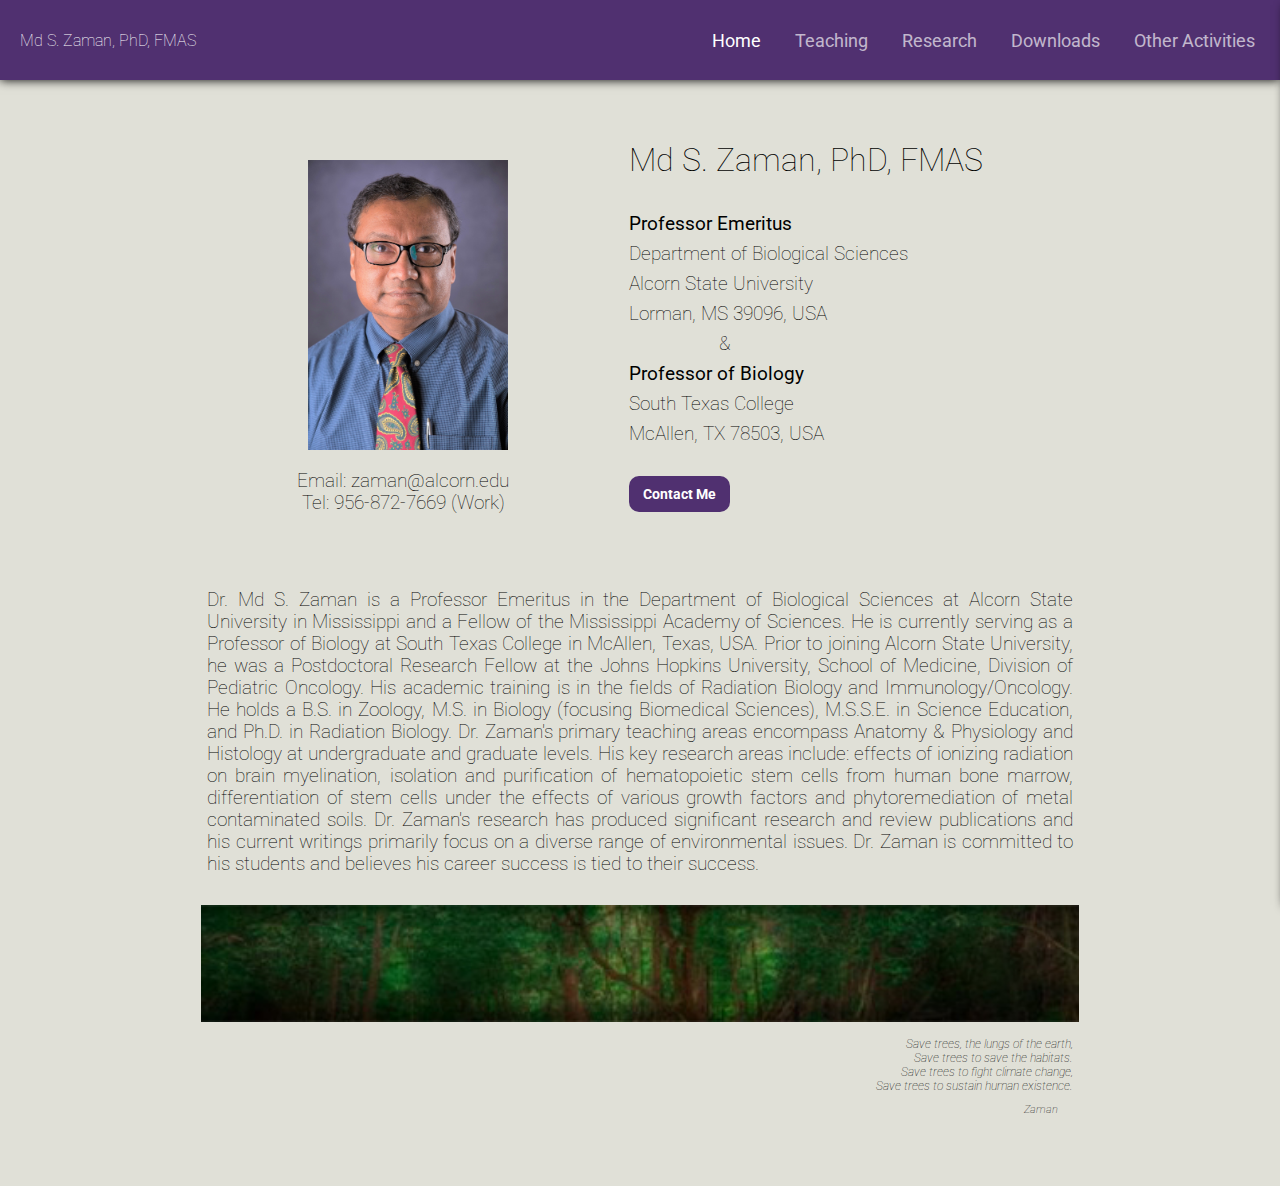
<file: index.html>
<html>

<head>
  <title>Md S. Zaman, PhD - Home</title>
  <link rel="stylesheet" href="style.css">
  <link rel="stylesheet" href="https://cdnjs.cloudflare.com/ajax/libs/font-awesome/5.15.3/css/all.min.css" integrity="sha512-iBBXm8fW90+nuLcSKlbmrPcLa0OT92xO1BIsZ+ywDWZCvqsWgccV3gFoRBv0z+8dLJgyAHIhR35VZc2oM/gI1w==" crossorigin="anonymous" referrerpolicy="no-referrer" />
</head>

<body>

<div class="navbar">
  
    
    <div class="logoandtitle"><h1>Md S. Zaman, PhD, FMAS</h1></div>
 
  
  <div class="navlinks">
    <a href="index.html" id="pointer">Home</a>
    <a href="teaching.html" >Teaching</a>
    <a href="publications.html">Research</a>
    <a href="links.html">Downloads</a> 
    <a href="other.html" >Other Activities</a> 

  </div>
  <div class="sidebarbutton" id="sidebarbutton">
    <i class="fas fa-bars" onclick="openside()"></i>
  </div>

</div>



<div class="sidebar" id="sidebar">
  <br />
  <div class="xbutton"><i class="fas fa-times" onclick="closeside()"></i></div>
  <a href="index.html" >Home</a> <br /><br />
  <a href="teaching.html" >Teaching</a> <br /><br />
  <a href="publications.html" >Research</a> <br /><br />
  <a href="links.html" >Downloads</a> <br /><br />
  <a href="other.html" >Other Activities</a> <br /><br />

</div>


<div class="body">

<div class="bio">
  
  <div class='profilepic'>
    <img src="images/profile.jpg" alt="profilepicture" style="margin-left: 10px;margin-bottom: 20px;">
    <h3>Email: zaman@alcorn.edu <br /></h3>
      <h3>Tel: 956-872-7669 (Work) <br /></h3>
      
  </div>
  
      
      
  

  
  <div class="biotext">
    <h1 style="margin-top: -25px;">Md S. Zaman, PhD, FMAS</h1>
    <h3 >
      
      <br />
        <b>Professor Emeritus</b><br />
        Department of Biological Sciences<br />
        Alcorn State University<br /> 
        Lorman, MS 39096, USA<br />
        &nbsp;&nbsp;&nbsp;&nbsp;&nbsp;&nbsp;&nbsp;&nbsp;&nbsp;&nbsp;&nbsp;&nbsp;&nbsp;&nbsp;&nbsp;&nbsp;&nbsp;&nbsp;&<br />
       
        <b>Professor of Biology</b><br />
        South Texas College<br /> 
        McAllen, TX 78503, USA<br /><br />

        <div class="button"><a href="mailto:zaman@alcorn.edu">Contact Me</a></div>
    
    
    </h3>
    
  </div>
</div>



<div class="list" style="margin-bottom: 40px;">


    
   
    
    <h3 style="text-align: justify;margin-bottom: 20px;">Dr. Md S. Zaman is a Professor Emeritus in the Department of Biological Sciences at Alcorn State University in Mississippi and a Fellow of the Mississippi Academy of Sciences. He is currently serving as a Professor of Biology at South Texas College in McAllen, Texas, USA. Prior to joining Alcorn State University, he was a Postdoctoral Research Fellow at the Johns Hopkins University, School of Medicine, Division of Pediatric Oncology. His academic training is in the fields of Radiation Biology and Immunology/Oncology. He holds a B.S. in Zoology, M.S. in Biology (focusing Biomedical Sciences), M.S.S.E. in Science Education, and Ph.D. in Radiation Biology. Dr. Zaman's primary teaching areas encompass Anatomy & Physiology and Histology at undergraduate and graduate levels. His key research areas include: effects of ionizing radiation on brain myelination, isolation and purification of hematopoietic stem cells from human bone marrow, differentiation of stem cells under the effects of various growth factors and phytoremediation of metal contaminated soils. Dr. Zaman's research has produced significant research and review publications and his current writings primarily focus on a diverse range of environmental issues. Dr. Zaman is committed to his students and believes his career success is tied to their success. </h3>
    
    <img src="images/trees2.jpg" alt="trees" style="display:flex;width: 98%;margin:auto;margin-top: -5px;">
    <h3 style="text-align: right;font-size: 12;">
      <i>
      Save trees, the lungs of the earth, </br>

      Save trees to save the habitats.</br>

      Save trees to fight climate change,</br>

      Save trees to sustain human existence.</br>

      <h3 style="font-size: 11;margin-top: -5px;">Zaman</h3>
      </i>
    </h4>


</div>




</div>

<script>

function openside()
{
  document.getElementById("sidebar").style.right = "0px";
}
function closeside()
{
  document.getElementById("sidebar").style.right = "-150px";
}

</script>

</body>

</html>
</file>
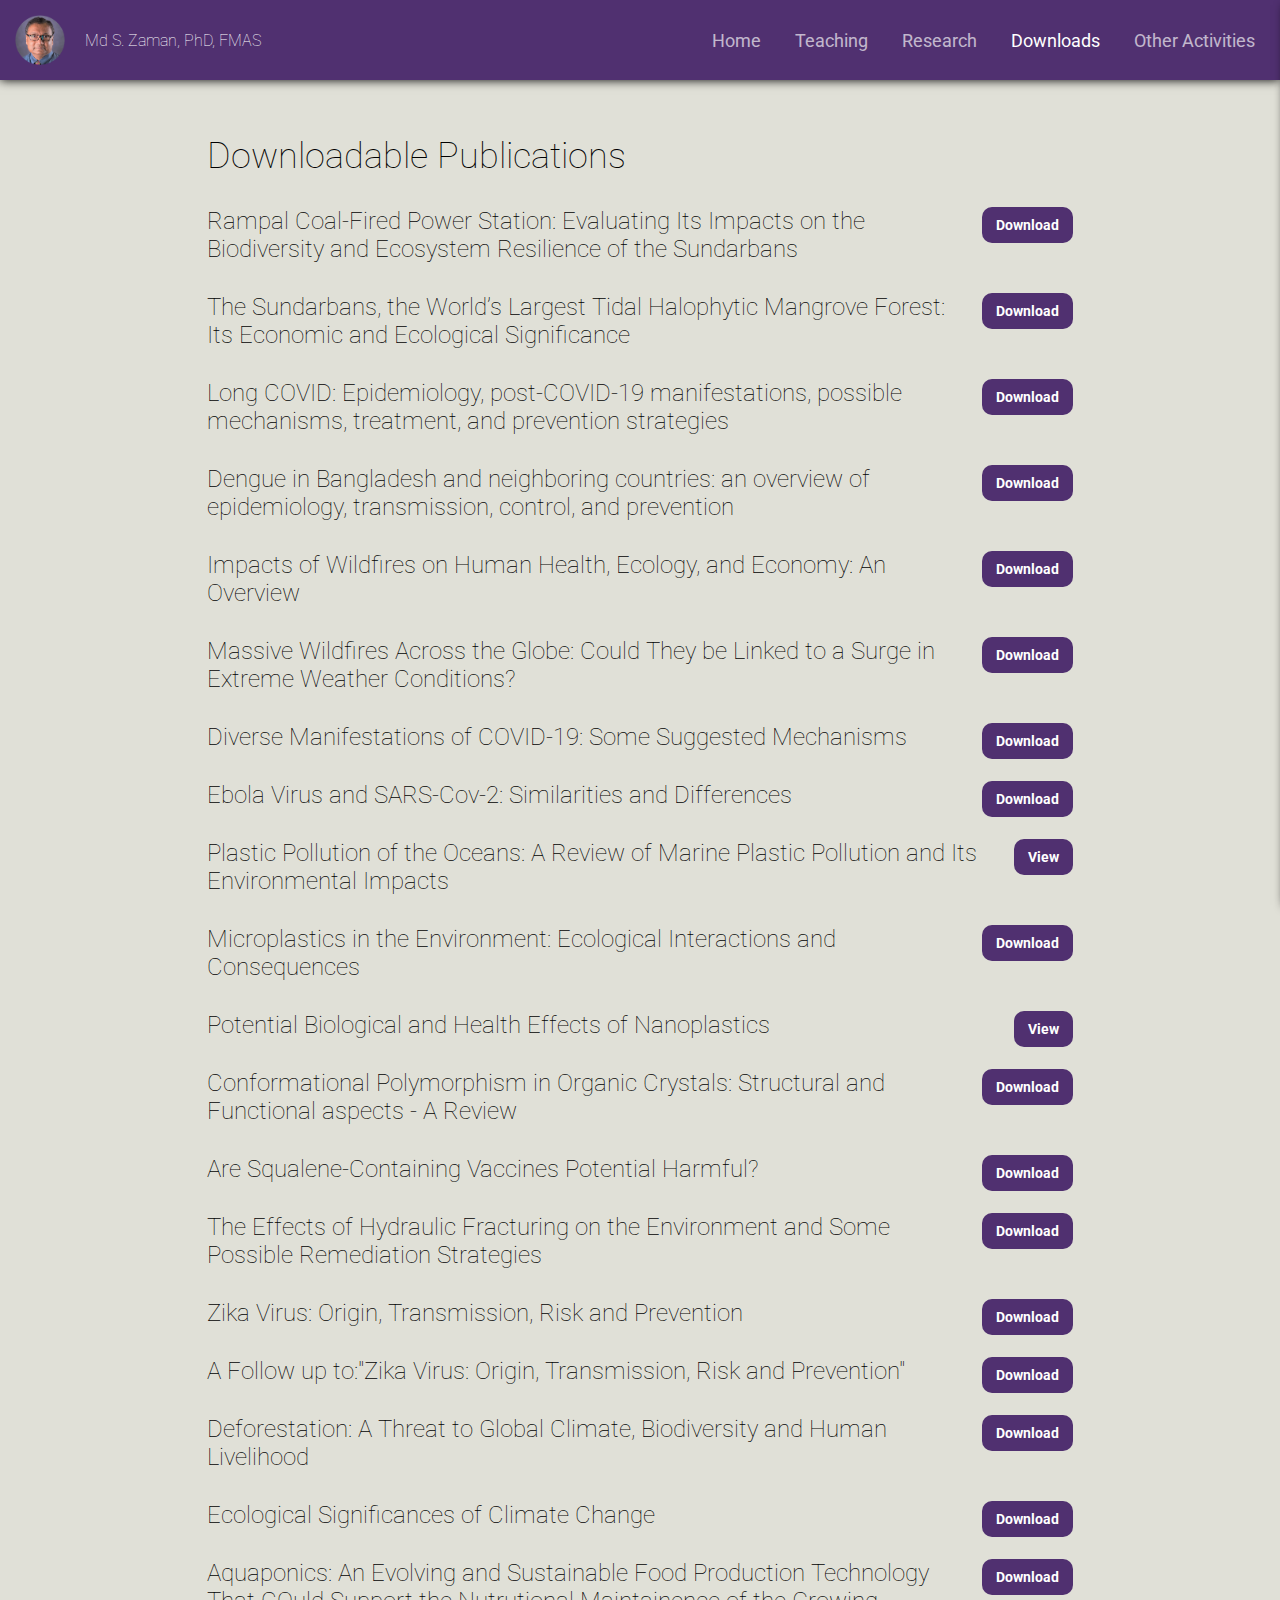
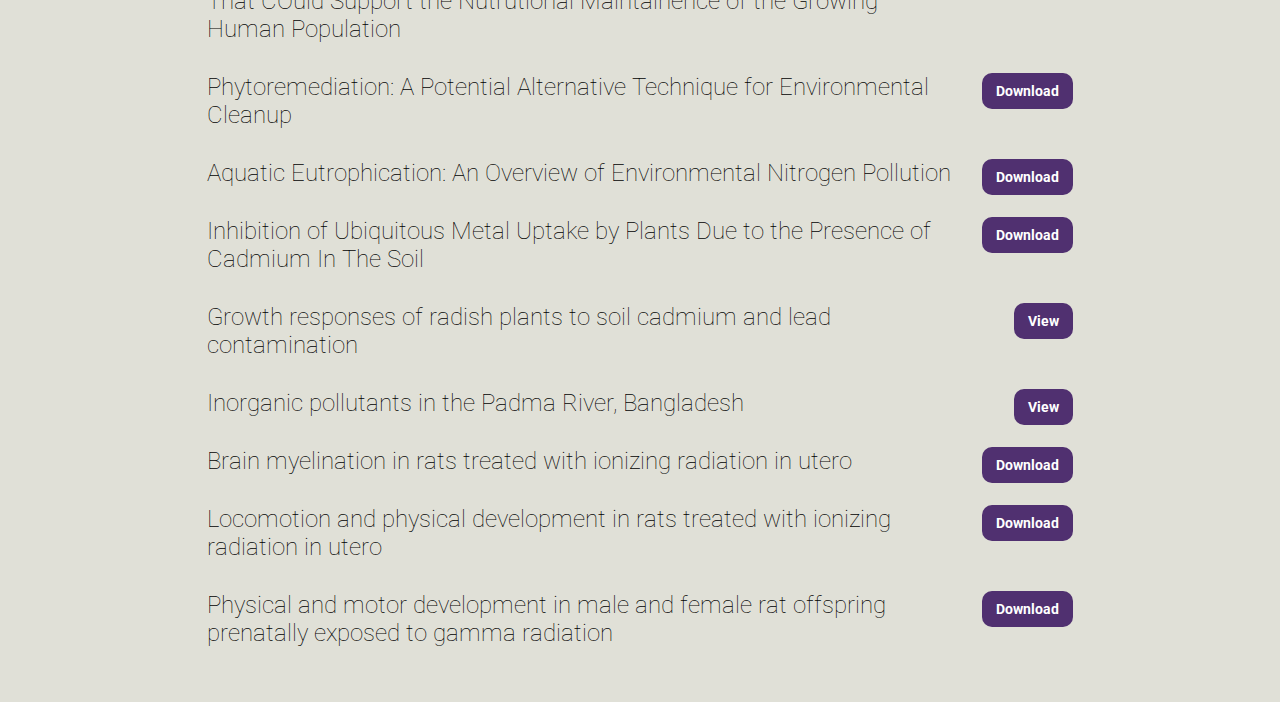
<file: links.html>
<html>

<head>
  <title>Md S. Zaman, PhD - Home</title>
  <link rel="stylesheet" href="style.css">
  <link rel="stylesheet" href="https://cdnjs.cloudflare.com/ajax/libs/font-awesome/5.15.3/css/all.min.css" integrity="sha512-iBBXm8fW90+nuLcSKlbmrPcLa0OT92xO1BIsZ+ywDWZCvqsWgccV3gFoRBv0z+8dLJgyAHIhR35VZc2oM/gI1w==" crossorigin="anonymous" referrerpolicy="no-referrer" />
</head>

<body>

<div class="navbar">

  <div style="display:flex;">
    <img src="images/circle.png" alt="profilepicture" style="width:50px;height: 50px;margin-left: 15px;">
    <div class="logoandtitle"><h1>Md S. Zaman, PhD, FMAS</h1></div>
  </div>
  <div class="navlinks">
    <a href="index.html" >Home</a>
    <a href="teaching.html" >Teaching</a>
    <a href="publications.html">Research</a>
    <a href="links.html" id="pointer">Downloads</a>
    <a href="other.html" >Other Activities</a>

  </div>
  <div class="sidebarbutton" id="sidebarbutton">
    <i class="fas fa-bars" onclick="openside()"></i>
  </div>

</div>



<div class="sidebar" id="sidebar">
  <br />
  <div class="xbutton"><i class="fas fa-times" onclick="closeside()"></i></div>
  <a href="index.html" >Home</a> <br /><br />
  <a href="teaching.html" >Teaching</a> <br /><br />
  <a href="publications.html" >Research</a> <br /><br />
  <a href="links.html" >Downloads</a> <br /><br />
  <a href="other.html" >Other Activities</a> <br /><br />

</div>

<div class="body">

<div class="list" style="margin-bottom:40px;">


  <h1 style="margin-top:40px;font-size: 36px;">Downloadable Publications</h1>

  <div style="display:flex;justify-content: space-between;">
    <h2>Rampal Coal-Fired Power Station: Evaluating Its Impacts on the Biodiversity and Ecosystem Resilience of the Sundarbans
      </h2> <div class="button" ><a href="https://drive.google.com/file/d/153vToPTxbZ1D5qZlt2AGKFJN7ADRujjY/view?usp=sharing">Download</a></div>
  </div>

  <div style="display:flex;justify-content: space-between;">
    <h2>The Sundarbans, the World’s Largest Tidal Halophytic Mangrove Forest: Its Economic and Ecological Significance
      </h2> <div class="button" ><a href="https://drive.google.com/file/d/1NaGUFZozkn_0hJ4FXOQ2gYSu4yviHwh5/view?usp=sharing">Download</a></div>
  </div>

  <div style="display:flex;justify-content: space-between;">
    <h2>Long COVID: Epidemiology, post-COVID-19 manifestations, possible mechanisms, treatment, and prevention strategies
      </h2> <div class="button" ><a href="https://drive.google.com/file/d/1Hn9TvpbeJEQUX6qyccRxdXk_l0_Ipnqq/view?usp=sharing">Download</a></div>
  </div>

  <div style="display:flex;justify-content: space-between;">
    <h2>Dengue in Bangladesh and neighboring countries: an overview of epidemiology, transmission, control, and prevention
      </h2> <div class="button" ><a href="https://drive.google.com/file/d/16KK8zYrCrk6D8oI6vGwFV3GdezhqMi5T/view?usp=sharing">Download</a></div>
  </div>

  <div style="display:flex;justify-content: space-between;">
    <h2>Impacts of Wildfires on Human Health, Ecology, and Economy: An Overview
      </h2> <div class="button" ><a href="https://drive.google.com/file/d/16bMjZvvV9OVcQSSYrYGuQ8bGuGc1gNF5/view?usp=sharing">Download</a></div>
  </div>

  <div style="display:flex;justify-content: space-between;">
    <h2>Massive Wildfires Across the Globe: Could They be Linked to a Surge in Extreme Weather Conditions?
      </h2> <div class="button" ><a href="https://drive.google.com/file/d/1l8pvALDEwLyjaVclF14i85W9H3zrro3j/view?usp=sharing">Download</a></div>
  </div>

  <div style="display:flex;justify-content: space-between;">
    <h2>Diverse Manifestations of COVID-19: Some
      Suggested Mechanisms</h2> <div class="button" ><a href="https://drive.google.com/file/d/1pEQGvIyZda1gMI1Ow6oa1VWBLBFyR32C/view?usp=sharing">Download</a></div>
  </div>

  <div style="display:flex;justify-content: space-between;">
    <h2>Ebola Virus and SARS-Cov-2: Similarities and
      Differences</h2> <div class="button" ><a href="https://drive.google.com/file/d/1LGaQSeemJTY4uCFODkxoCRo-YoiW_XH9/view?usp=sharing">Download</a></div>
  </div>

  <div style="display:flex;justify-content: space-between;">
    <h2>Plastic Pollution of the Oceans: A Review of Marine Plastic Pollution and Its Environmental Impacts</h2> <div class="button" ><a href="https://www.researchgate.net/publication/340182934_Plastic_Pollution_of_the_Oceans_A_Review_of_Marine_Plastic_Pollution_and_Its_Environmental_Impacts">View</a></div>
  </div>

  <div style="display:flex;justify-content: space-between;">
    <h2>Microplastics in the Environment: Ecological Interactions and Consequences</h2> <div class="button" ><a href="https://drive.google.com/file/d/1LLm_fmBX5-9ICks-iyvDeNwpjmzsA-lg/view?usp=sharing">Download</a></div>
  </div>

  <div style="display:flex;justify-content: space-between;">
    <h2>Potential Biological and Health Effects of Nanoplastics</h2> <div class="button" ><a href="https://www.semanticscholar.org/paper/Potential-Biological-and-Health-Effects-of-Zaman-Sizemore/8b7668ec461a26d17cd4b7fbf388b32a426f12a4">View</a></div>
  </div>

  <div style="display:flex;justify-content: space-between;">
    <h2>Conformational Polymorphism in Organic Crystals: Structural and
      Functional aspects - A Review</h2> <div class="button" ><a href="https://drive.google.com/file/d/12EkvZSsXdOniFPnyWlC-1nH26CFZ7SzG/view?usp=sharing">Download</a></div>
  </div>

  <div style="display:flex;justify-content: space-between;">
    <h2>Are Squalene-Containing Vaccines Potential Harmful?</h2> <div class="button" ><a href="https://drive.google.com/file/d/1d-wg5TSEX4Dna1cY2Et0VkQuvZG6Y4z3/view?usp=sharing">Download</a></div>
  </div>

  <div style="display:flex;justify-content: space-between;">
    <h2>The Effects of Hydraulic Fracturing on the Environment and Some Possible Remediation Strategies</h2> <div class="button" ><a href="https://drive.google.com/file/d/1cekoz9TnPgSh6V0bbeXnPGK6Ebx4hX29/view?usp=sharing">Download</a></div>
  </div>

  <div style="display:flex;justify-content: space-between;">
    <h2>Zika Virus: Origin, Transmission, Risk and Prevention</h2> <div class="button" ><a href="https://drive.google.com/file/d/1IEG8NzbZTZTLo2XJrSG1CInLfTXVbE8K/view?usp=sharing">Download</a></div>
  </div>

  <div style="display:flex;justify-content: space-between;">
    <h2>A Follow up to:"Zika Virus: Origin, Transmission, Risk and Prevention"</h2> <div class="button" ><a href="https://drive.google.com/file/d/1ya8LsUAH72FNGT2yjFLRpljH2n2apm6Y/view?usp=sharing">Download</a></div>
  </div>

  <div style="display:flex;justify-content: space-between;">
    <h2>Deforestation: A Threat to Global Climate, Biodiversity and Human Livelihood</h2> <div class="button" ><a href="https://drive.google.com/file/d/1IB0dE65nVIrHTdEPG0CHB1jGMnkGxsQp/view?usp=sharing">Download</a></div>
  </div>

  <div style="display:flex;justify-content: space-between;">
    <h2>Ecological Significances of Climate Change</h2> <div class="button" ><a href="https://drive.google.com/file/d/1Y_HGd9pptDUMKG2JdoTktwelLiXQZVzc/view?usp=sharing">Download</a></div>
  </div>

  <div style="display:flex;justify-content: space-between;">
    <h2>Aquaponics: An Evolving and Sustainable Food Production Technology That COuld Support the Nutrutional Maintainence of the Growing Human Population</h2> <div class="button" ><a href="https://drive.google.com/file/d/1BILBeFtR0keZgFQgzpDnuJvXLeD_msLM/view?usp=sharing">Download</a></div>
  </div>

  <div style="display:flex;justify-content: space-between;">
    <h2>Phytoremediation: A Potential Alternative Technique for Environmental Cleanup</h2> <div class="button" ><a href="https://drive.google.com/file/d/1a0GixMp-1HjKkduCbGeJlkcei9NSAbdI/view?usp=sharing">Download</a></div>
  </div>

  <div style="display:flex;justify-content: space-between;">
    <h2>Aquatic Eutrophication: An Overview of Environmental Nitrogen Pollution</h2> <div class="button" ><a href="https://drive.google.com/file/d/1fPeqoTAJr3_SEAy5BkzTBTzjdInBLDis/view?usp=sharing">Download</a></div>
  </div>

  <div style="display:flex;justify-content: space-between;">
    <h2>Inhibition of Ubiquitous Metal Uptake by Plants Due to the Presence of Cadmium
    In The Soil</h2> <div class="button" ><a href="https://drive.google.com/file/d/10wlFJuMANjL3qTrYnuqZnKxXqE_rMyNH/view?usp=sharing">Download</a></div>
  </div>

  <div style="display:flex;justify-content: space-between;">
    <h2>Growth responses of radish plants to soil cadmium and lead contamination</h2> <div class="button" ><a href="https://pubmed.ncbi.nlm.nih.gov/9657829/">View</a></div>
  </div>

  <div style="display:flex;justify-content: space-between;">
    <h2>Inorganic pollutants in the Padma River, Bangladesh</h2> <div class="button" ><a href="https://www.semanticscholar.org/paper/Inorganic-pollutants-in-the-Padma-River%2C-Bangladesh-Zereen-Islam/d6142c122bf1a0776e9800e03dcc6f7351126ede">View</a></div>
  </div>

  <div style="display:flex;justify-content: space-between;">
    <h2>Brain myelination in rats treated with ionizing
      radiation in utero</h2> <div class="button" ><a href="https://drive.google.com/file/d/1s1eQxbB0khzXQTVpKMHDcMMcCwNgrLzx/view?usp=sharing">Download</a></div>
  </div>

  <div style="display:flex;justify-content: space-between;">
    <h2>Locomotion and physical development in rats
      treated with ionizing radiation in utero</h2> <div class="button" ><a href="https://drive.google.com/file/d/1gSR7l2FHYxkT-XnWKFgAFhQ5sLnCEMTj/view?usp=sharing">Download</a></div>
  </div>

  <div style="display:flex;justify-content: space-between;">
    <h2>Physical and motor
      development in male
      and female rat offspring
      prenatally exposed to
      gamma radiation</h2> <div class="button" ><a href="https://drive.google.com/file/d/1CgPQe3QWQKthlsk4wZ5nsoAM7unUGxRr/view?usp=sharing">Download</a></div>
  </div>















</div>

</div>

<script>

function openside()
{
  document.getElementById("sidebar").style.right = "0px";
}
function closeside()
{
  document.getElementById("sidebar").style.right = "-150px";
}

</script>

</body>

</html>
</file>
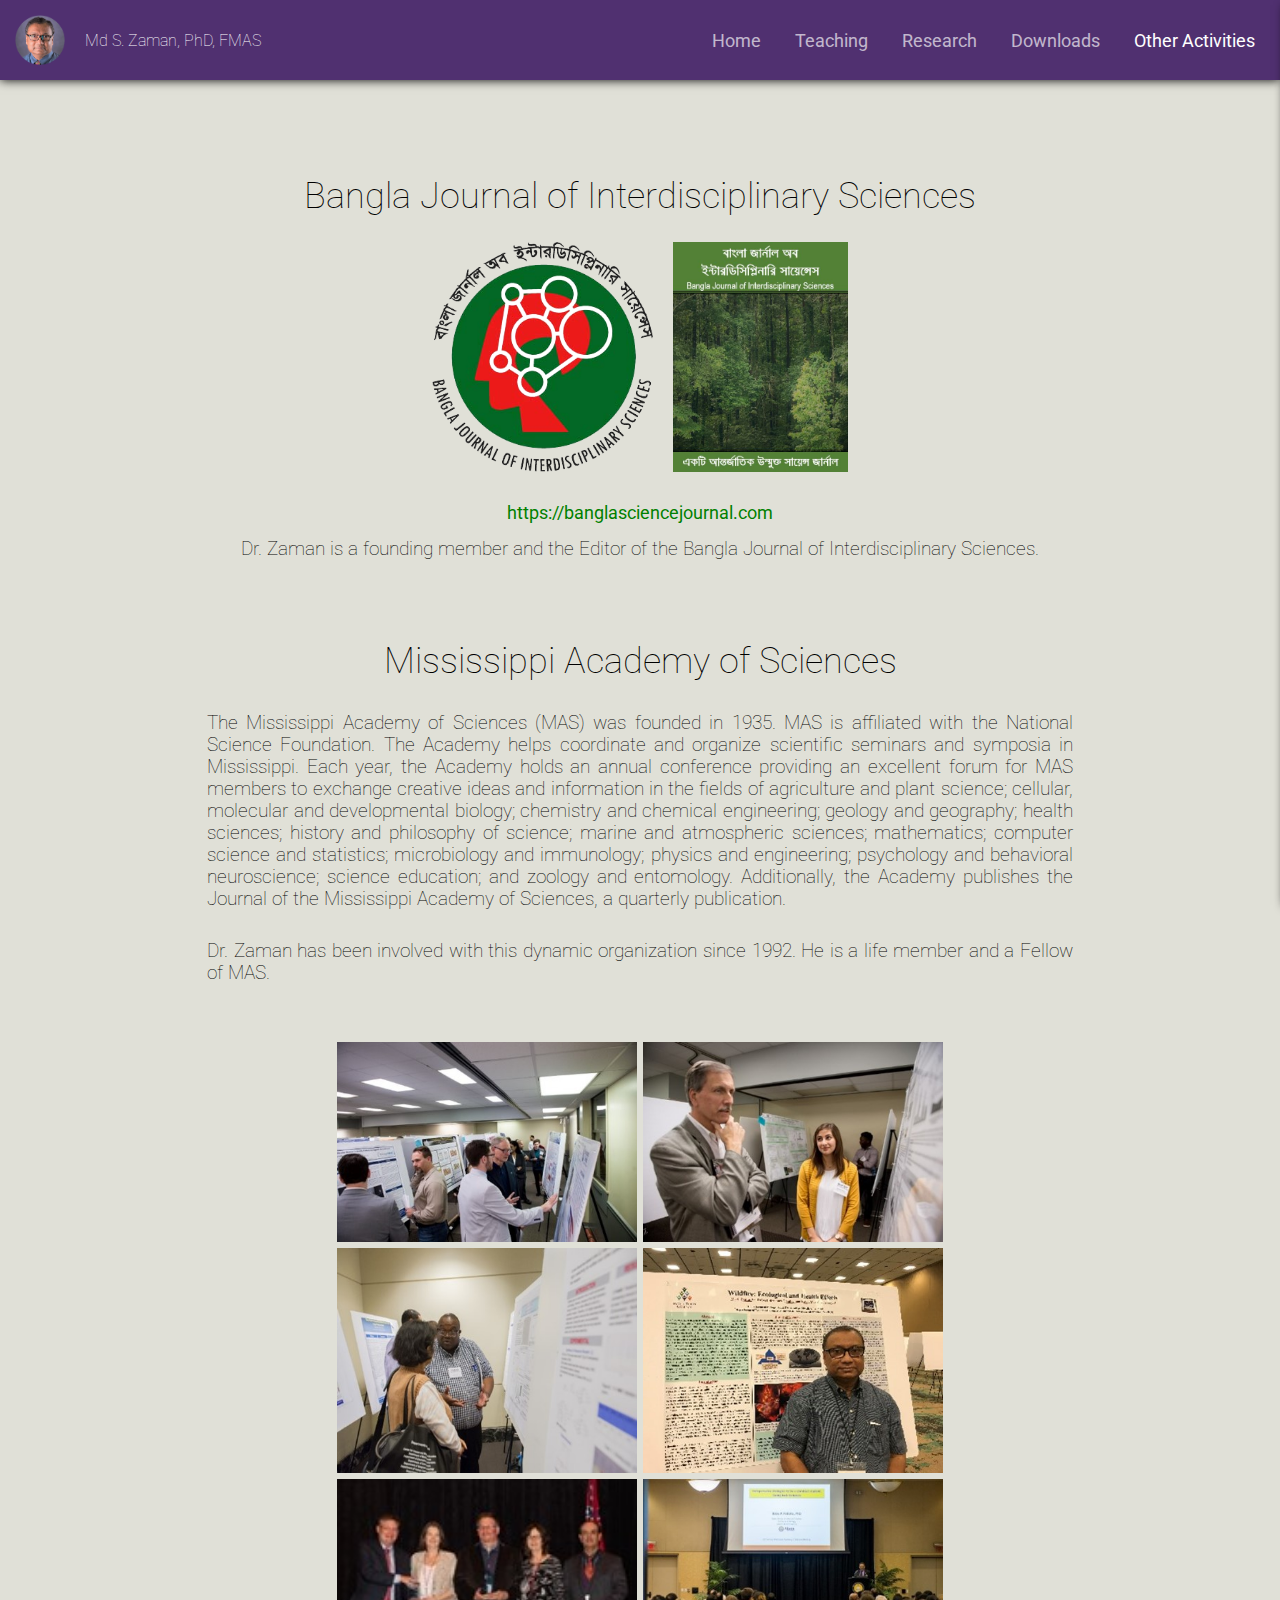
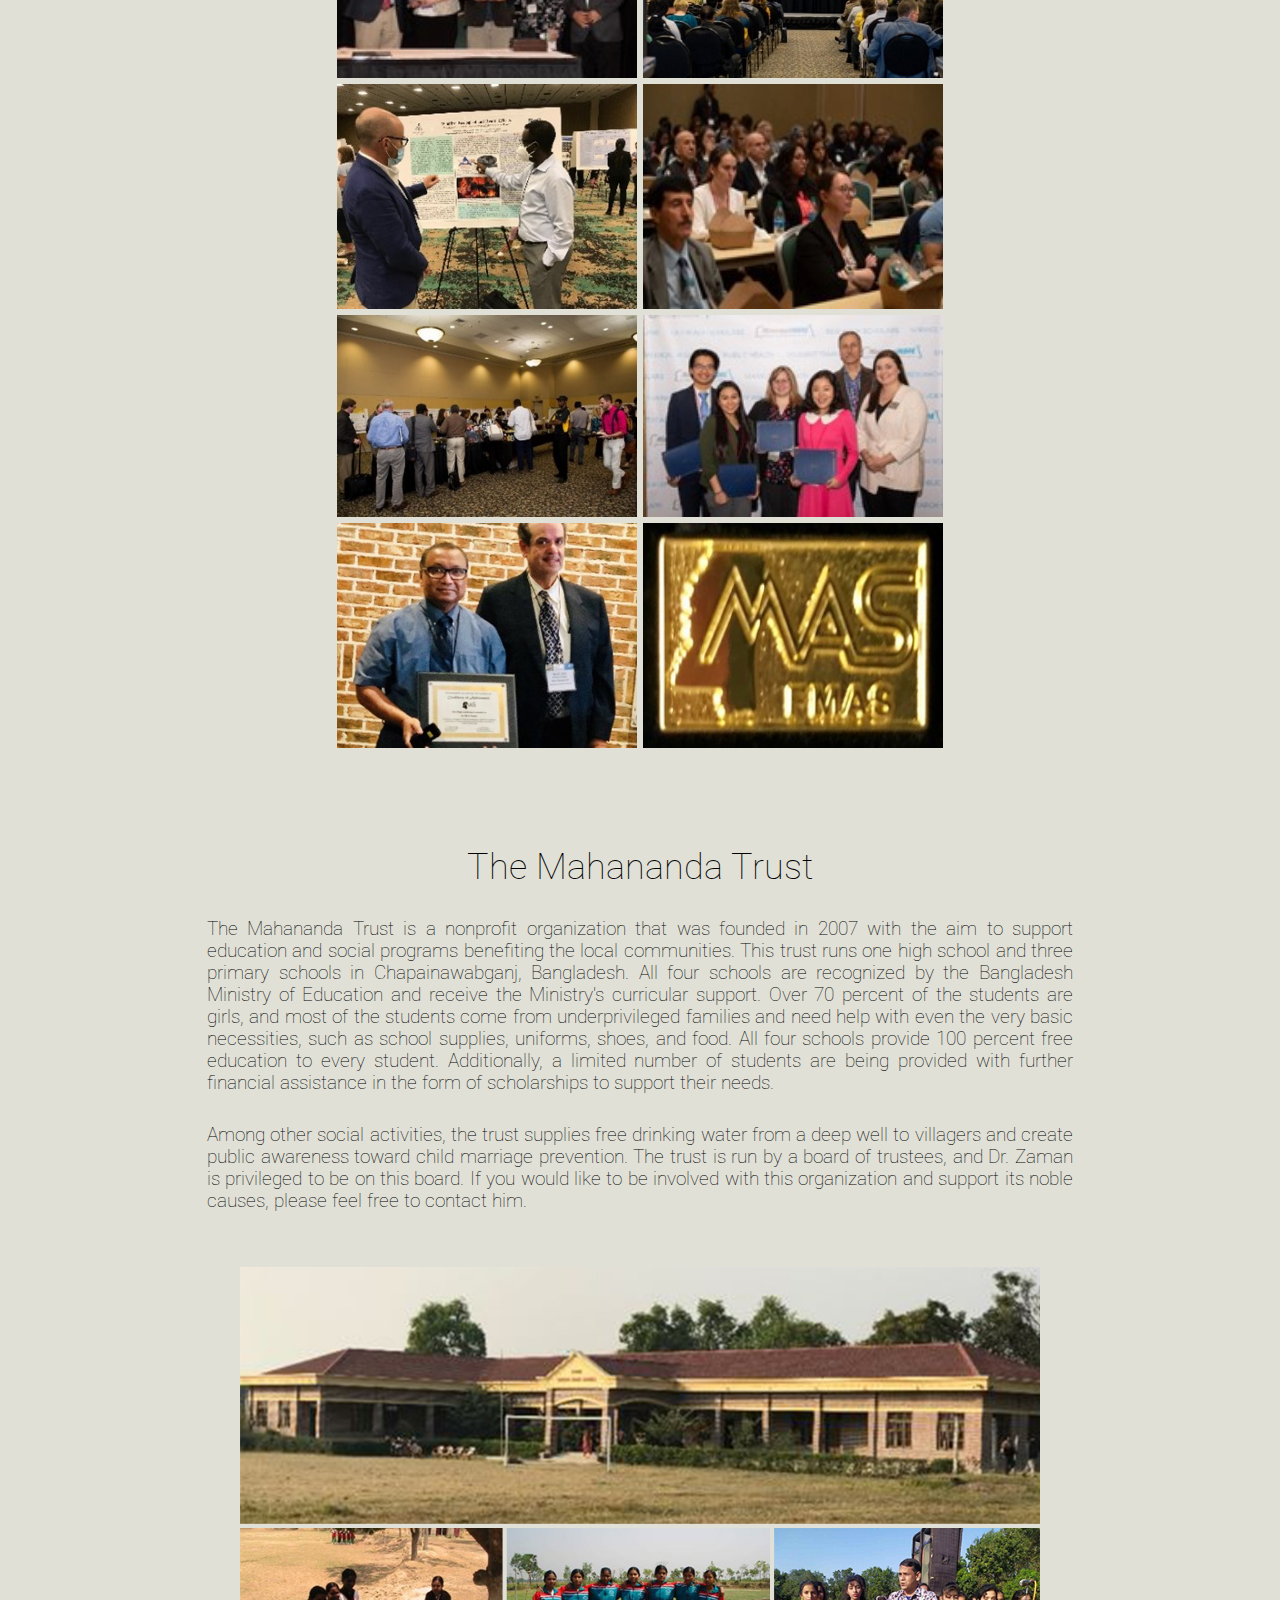
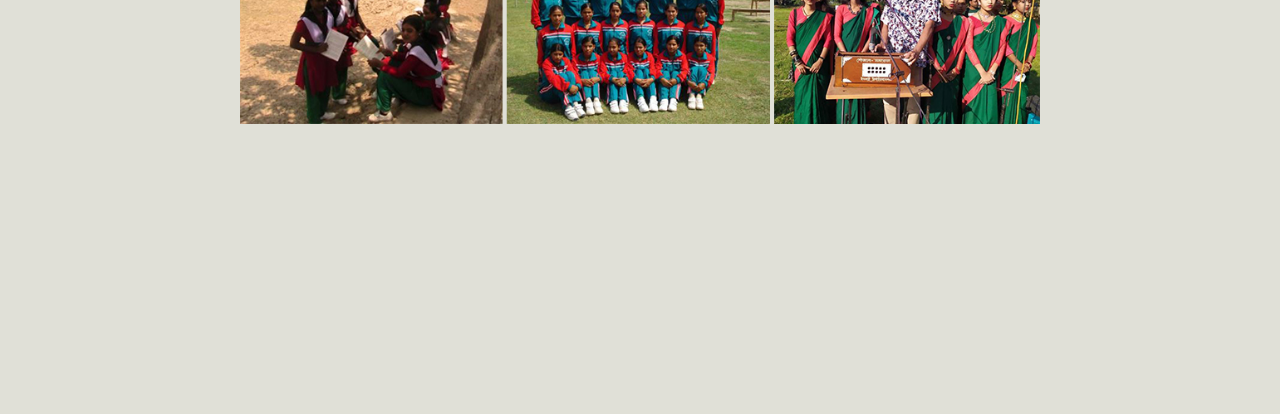
<file: other.html>
<html>

<head>
  <title>Md S. Zaman, PhD - Home</title>
  <link rel="stylesheet" href="style.css">
  <link rel="stylesheet" href="https://cdnjs.cloudflare.com/ajax/libs/font-awesome/5.15.3/css/all.min.css" integrity="sha512-iBBXm8fW90+nuLcSKlbmrPcLa0OT92xO1BIsZ+ywDWZCvqsWgccV3gFoRBv0z+8dLJgyAHIhR35VZc2oM/gI1w==" crossorigin="anonymous" referrerpolicy="no-referrer" />
</head>

<body>

<div class="navbar">

  <div style="display:flex;">
    <img src="images/circle.png" alt="profilepicture" style="width:50px;height: 50px;margin-left: 15px;">
    <div class="logoandtitle"><h1>Md S. Zaman, PhD, FMAS</h1></div>
  </div>
  <div class="navlinks">
    <a href="index.html" >Home</a>
    <a href="teaching.html" >Teaching</a> 
    <a href="publications.html">Research</a>
    <a href="links.html">Downloads</a>
    <a href="other.html" id="pointer">Other Activities</a> 

  </div>
  <div class="sidebarbutton" id="sidebarbutton">
    <i class="fas fa-bars" onclick="openside()"></i>
  </div>

</div>



<div class="sidebar" id="sidebar">
  <br />
  <div class="xbutton"><i class="fas fa-times" onclick="closeside()"></i></div>
  <a href="index.html" >Home</a> <br /><br />
  <a href="teaching.html" >Teaching</a> <br /><br />
  <a href="publications.html" >Research</a> <br /><br />
  <a href="links.html" >Downloads</a> <br /><br />
  <a href="other.html" >Other Activities</a> <br /><br />

</div>

<div class="body">

<div class="list">
  
  
  
  
  <h1 style="margin-top:80px;text-align: center;font-size: 36px;">Bangla Journal of Interdisciplinary Sciences</h1>

  <div style="display: flex;justify-content: center;">
    <img src="images/journallogo.png" alt="logo" style="height: 230px;margin: 10px;">
    <img src="images/journaltrees.jpg" alt="trees" style="height: 230px;margin: 10px;">
  </div>
  
  
    <div style="text-align: center; margin-top: 20px;"><a target="_blank" href="https://banglasciencejournal.com/" style="color: green; font-size: 18px; text-decoration: none;">https://banglasciencejournal.com</a></div>
    <h3 style="text-align: center;margin-bottom:50px;">Dr. Zaman is a founding member and the Editor of the Bangla Journal of Interdisciplinary Sciences.</h3>




<h1 style="margin-top:40px;text-align: center;font-size: 36px;">Mississippi Academy of Sciences</h1>

<h3 style="text-align: justify;">The Mississippi Academy of Sciences (MAS) was founded in 1935. MAS is affiliated with the National Science Foundation. The Academy helps coordinate and organize scientific seminars and symposia in Mississippi. Each year, the Academy holds an annual conference providing an excellent forum for MAS members to exchange creative ideas and information in the fields of agriculture and plant science; cellular, molecular and developmental biology; chemistry and chemical engineering; geology and geography; health sciences; history and philosophy of science; marine and atmospheric sciences; mathematics; computer science and statistics; microbiology and immunology; physics and engineering; psychology and behavioral neuroscience; science education; and zoology and entomology. Additionally, the Academy publishes the Journal of the Mississippi Academy of Sciences, a quarterly publication.</h3>
<h3 style="text-align: justify;">Dr. Zaman has been involved with this dynamic organization since 1992. He is a life member and a Fellow of MAS.</h3>


<div class="MASpics">
  <img src="images/MAS/Picture1.jpg" alt="1">
  <img src="images/MAS/Picture2.jpg" alt="2">
  <img src="images/MAS/Picture3.jpg" alt="3">
  <img src="images/MAS/Picture4.jpg" alt="4">
  <img src="images/MAS/Picture5.jpg" alt="5">
  <img src="images/MAS/Picture6.jpg" alt="6">
  <img src="images/MAS/Picture7.jpg" alt="7">
  <img src="images/MAS/Picture8.jpg" alt="8">
  <img src="images/MAS/Picture9.jpg" alt="9">
  <img src="images/MAS/Picture10.jpg" alt="10">
  <img src="images/MAS/Picture11.jpg" alt="11">
  <img src="images/MAS/Picture12.jpg" alt="12">

</div>

<h1 style="margin-top:80px;text-align: center;font-size: 36px;">The Mahananda Trust</h1>

  <h3 style="text-align: justify;">The Mahananda Trust is a nonprofit organization that was founded in 2007 with the aim to support education and social programs benefiting the local communities. This trust runs one high school and three primary schools in Chapainawabganj, Bangladesh. All four schools are recognized by the Bangladesh Ministry of Education and receive the Ministry's curricular support. Over 70 percent of the students are girls, and most of the students come from underprivileged families and need help with even the very basic necessities, such as school supplies, uniforms, shoes, and food. All four schools provide 100 percent free education to every student. Additionally, a limited number of students are being provided with further financial assistance in the form of scholarships to support their needs.</h3>
  <h3 style="text-align: justify;">Among other social activities, the trust supplies free drinking water from a deep well to villagers and create public awareness toward child marriage prevention. The trust is run by a board of trustees, and Dr. Zaman is privileged to be on this board. If you would like to be involved with this organization and support its noble causes, please feel free to contact him.</h3>
  

  <div class='pic' style="margin-top: 40px;"><img src="images/pic.png" alt="1"></div>

  <div style="margin: auto;">
    <iframe style="display: block;margin: auto;margin-top: 40px;margin-bottom: 100px;"max-width="560" max-height="315" src="https://www.youtube.com/embed/ZWrSlyU37To" title="YouTube video player" frameborder="0" allow="accelerometer; autoplay; clipboard-write; encrypted-media; gyroscope; picture-in-picture" allowfullscreen></iframe>
    </div>

  


</div>




</div>

<script>

function openside()
{
  document.getElementById("sidebar").style.right = "0px";
}
function closeside()
{
  document.getElementById("sidebar").style.right = "-150px";
}

</script>

</body>

</html>
</file>
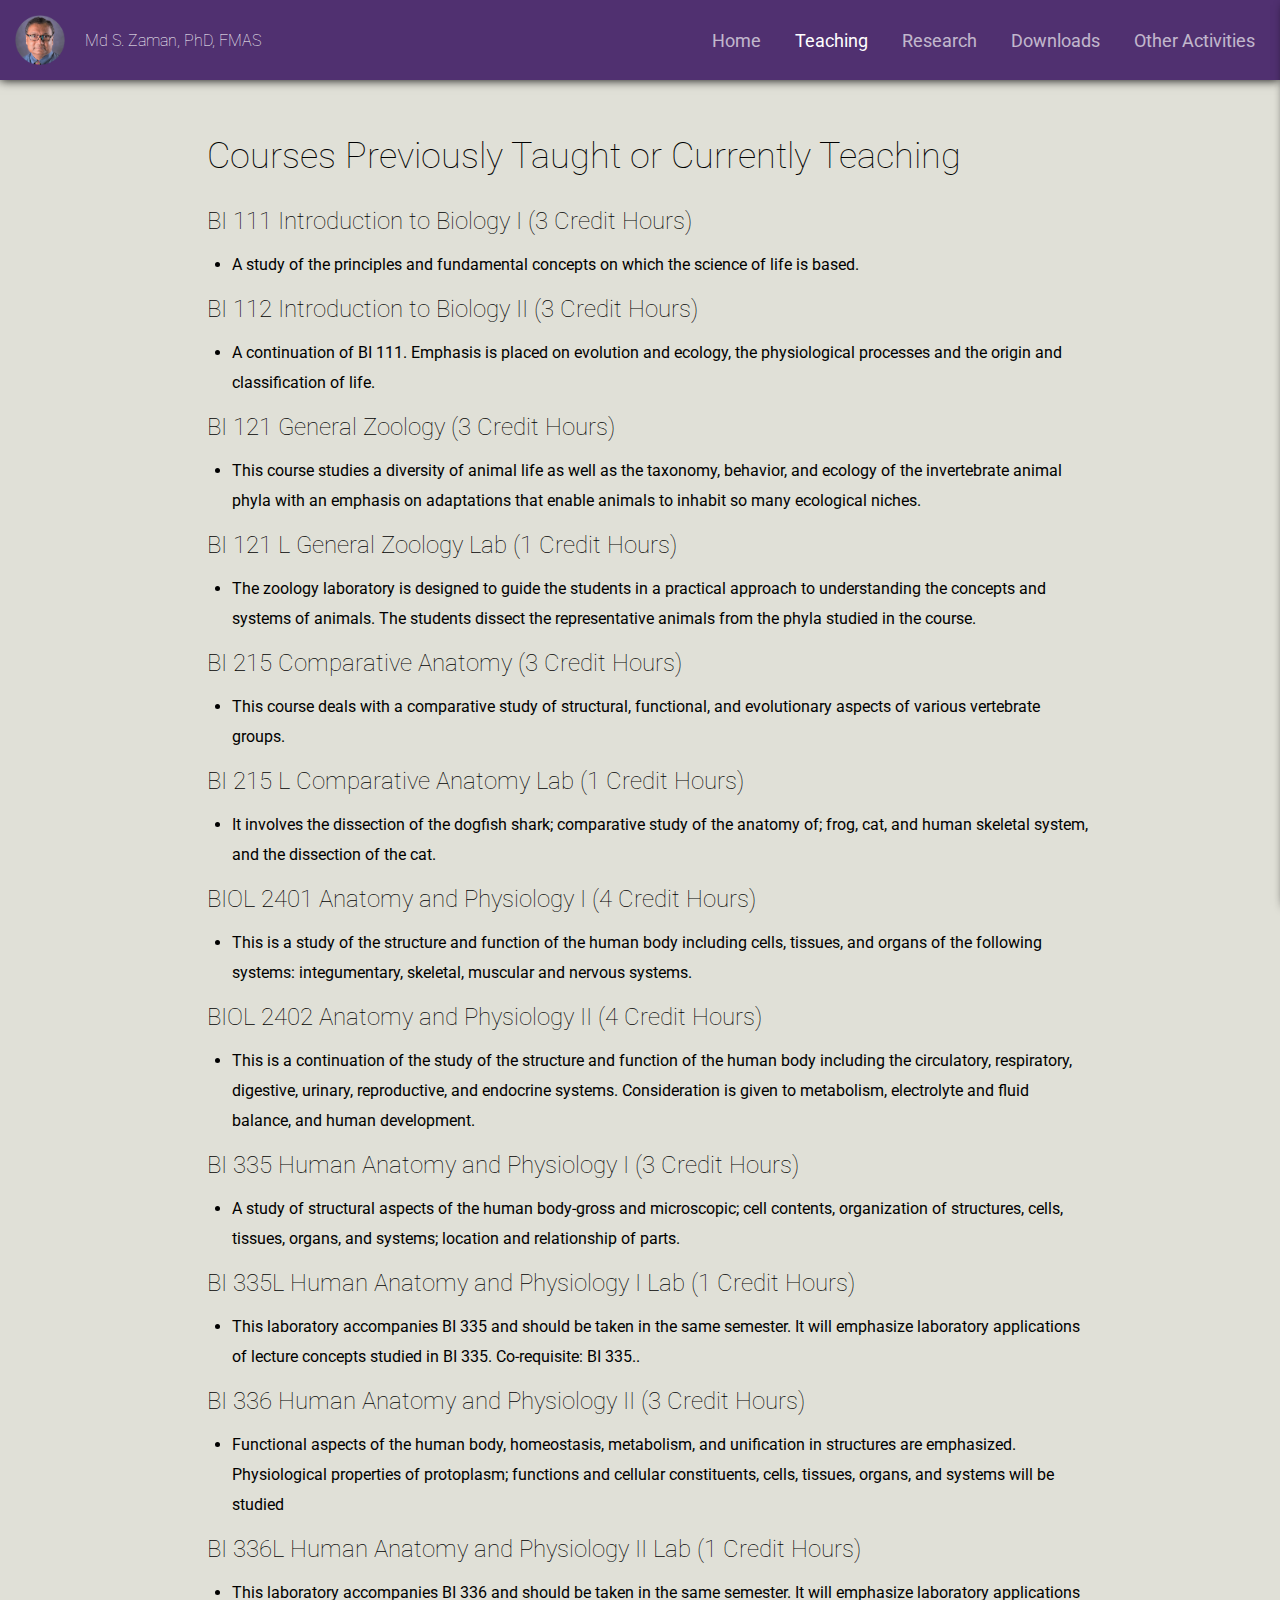
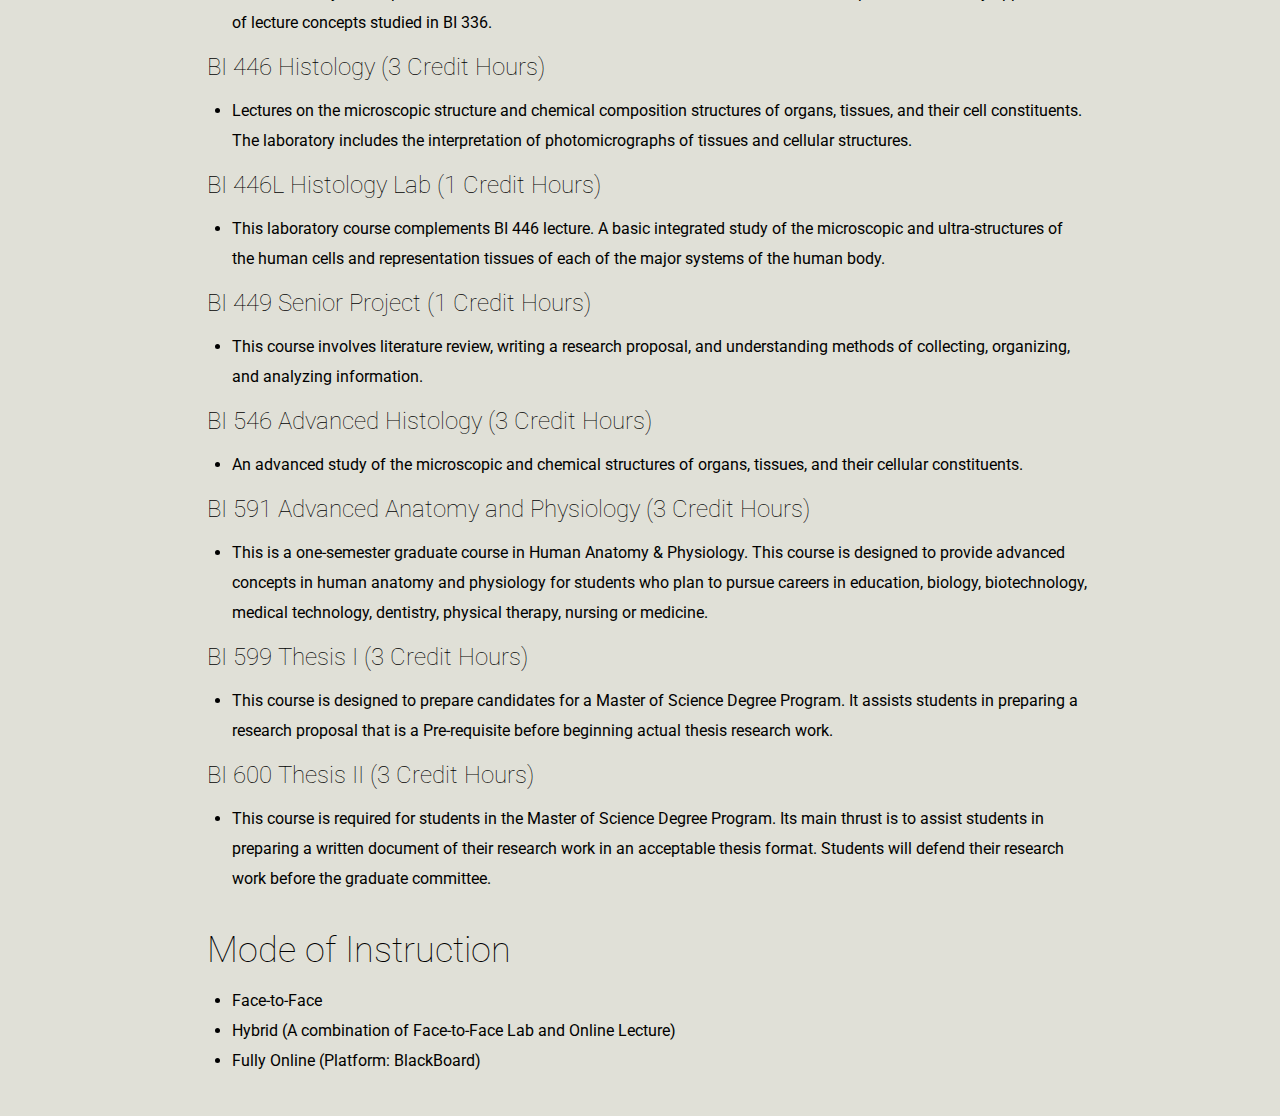
<file: teaching.html>
<html>

<head>
  <title>Md S. Zaman, PhD - Home</title>
  <link rel="stylesheet" href="style.css">
  <link rel="stylesheet" href="https://cdnjs.cloudflare.com/ajax/libs/font-awesome/5.15.3/css/all.min.css" integrity="sha512-iBBXm8fW90+nuLcSKlbmrPcLa0OT92xO1BIsZ+ywDWZCvqsWgccV3gFoRBv0z+8dLJgyAHIhR35VZc2oM/gI1w==" crossorigin="anonymous" referrerpolicy="no-referrer" />
</head>

<body>

<div class="navbar">

  <div style="display:flex;">
    <img src="images/circle.png" alt="profilepicture" style="width:50px;height: 50px;margin-left: 15px;">
    <div class="logoandtitle"><h1>Md S. Zaman, PhD, FMAS</h1></div>
  </div>
  <div class="navlinks">
    <a href="index.html" >Home</a>
    <a href="teaching.html" id="pointer">Teaching</a> 
    <a href="publications.html">Research</a>
    <a href="links.html">Downloads</a>
    <a href="other.html" >Other Activities</a> 

  </div>
  <div class="sidebarbutton" id="sidebarbutton">
    <i class="fas fa-bars" onclick="openside()"></i>
  </div>

</div>



<div class="sidebar" id="sidebar">
  <br />
  <div class="xbutton"><i class="fas fa-times" onclick="closeside()"></i></div>
  <a href="index.html" >Home</a> <br /><br />
  <a href="teaching.html" >Teaching</a> <br /><br />
  <a href="publications.html" >Research</a> <br /><br />
  <a href="links.html" >Downloads</a> <br /><br />
  <a href="other.html" >Other Activities</a> <br /><br />

</div>

<div class="body">

<div class="list">
  
  <h1 style="margin-top:40px;font-size: 36px;">Courses Previously Taught or Currently Teaching</h1>
  <h2>BI 111 Introduction to Biology I (3 Credit Hours)</h2>
  <ul>
    <li>A study of the principles and fundamental concepts on which the science of life is based.</li>
  </ul>
  <h2>BI 112 Introduction to Biology II (3 Credit Hours)</h2>
  <ul>
    <li>A continuation of BI 111. Emphasis is placed on evolution and ecology, the physiological processes and the origin and classification of life.</li>
  </ul>
  <h2>BI 121 General Zoology (3 Credit Hours)</h2>
  <ul>
    <li>This course studies a diversity of animal life as well as the taxonomy, behavior, and ecology of the invertebrate animal phyla with an emphasis on adaptations that enable animals to inhabit so many ecological niches.</li>
  </ul>
  <h2>BI 121 L General Zoology Lab (1 Credit Hours)</h2>
  <ul>
    <li>The zoology laboratory is designed to guide the students in a practical approach to understanding the concepts and systems of animals. The students dissect the representative animals from the phyla studied in the course.</li>
  </ul>
  <h2>BI 215 Comparative Anatomy (3 Credit Hours)</h2>
  <ul>
    <li>This course deals with a comparative study of structural, functional, and evolutionary aspects of various vertebrate groups.</li>
  </ul>
  <h2>BI 215 L Comparative Anatomy Lab (1 Credit Hours)</h2>
  <ul>
    <li>It involves the dissection of the dogfish shark; comparative study of the anatomy of; frog, cat, and human skeletal system, and the dissection of the cat.</li>
  </ul>
  <h2>BIOL 2401 Anatomy and Physiology I (4 Credit Hours)</h2>
  <ul>
    <li>This is a study of the structure and function of the human body including cells, tissues, and organs of the following systems: integumentary, skeletal, muscular and nervous systems.</li>
  </ul>
  <h2>BIOL 2402 Anatomy and Physiology II (4 Credit Hours)</h2>
  <ul>
    <li>This is a continuation of the study of the structure and function of the human body including the circulatory, respiratory, digestive, urinary, reproductive, and endocrine systems. Consideration is given to metabolism, electrolyte and fluid balance, and human development.</li>
  </ul>
  <h2>BI 335 Human Anatomy and Physiology I (3 Credit Hours)</h2>
  <ul>
    <li>A study of structural aspects of the human body-gross and microscopic; cell contents, organization of structures, cells, tissues, organs, and systems; location and relationship of parts.</li>
  </ul>
  <h2>BI 335L Human Anatomy and Physiology I Lab (1 Credit Hours)</h2>
  <ul>
    <li>This laboratory accompanies BI 335 and should be taken in the same semester. It will emphasize laboratory applications of lecture concepts studied in BI 335. Co-requisite: BI 335..</li>
  </ul>
  <h2>BI 336 Human Anatomy and Physiology II (3 Credit Hours)</h2>
  <ul>
    <li>Functional aspects of the human body, homeostasis, metabolism, and unification in structures are emphasized. Physiological properties of protoplasm; functions and cellular constituents, cells, tissues, organs, and systems will be studied</li>
  </ul>
  <h2>BI 336L Human Anatomy and Physiology II Lab (1 Credit Hours)</h2>
  <ul>
    <li>This laboratory accompanies BI 336 and should be taken in the same semester. It will emphasize laboratory applications of lecture concepts studied in BI 336.</li>
  </ul>
  <h2>BI 446 Histology (3 Credit Hours)</h2>
  <ul>
    <li>Lectures on the microscopic structure and chemical composition structures of organs, tissues, and their cell constituents. The laboratory includes the interpretation of photomicrographs of tissues and cellular structures.</li>
  </ul>
  <h2>BI 446L Histology Lab (1 Credit Hours)</h2>
  <ul>
    <li>This laboratory course complements BI 446 lecture. A basic integrated study of the microscopic and ultra-structures of the human cells and representation tissues of each of the major systems of the human body.</li>
  </ul>
  <h2>BI 449 Senior Project (1 Credit Hours)</h2>
  <ul>
    <li>This course involves literature review, writing a research proposal, and understanding methods of collecting, organizing, and analyzing information.</li>
  </ul>
  <h2>BI 546 Advanced Histology (3 Credit Hours)</h2>
  <ul>
    <li>An advanced study of the microscopic and chemical structures of organs, tissues, and their cellular constituents.</li>
  </ul>
  <h2>BI 591 Advanced Anatomy and Physiology (3 Credit Hours)</h2>
  <ul>
    <li>This is a one-semester graduate course in Human Anatomy & Physiology. This course is designed to provide advanced concepts in human anatomy and physiology for students who plan to pursue careers in education, biology, biotechnology, medical technology, dentistry, physical therapy, nursing or medicine.</li>
  </ul>
  <h2>BI 599 Thesis I (3 Credit Hours)</h2>
  <ul>
    <li>This course is designed to prepare candidates for a Master of Science Degree Program. It assists students in preparing a research proposal that is a Pre-requisite before beginning actual thesis research work.</li>
  </ul>
  <h2>BI 600 Thesis II (3 Credit Hours)</h2>
  <ul>
    <li>This course is required for students in the Master of Science Degree Program. Its main thrust is to assist students in preparing a written document of their research work in an acceptable thesis format. Students will defend their research work before the graduate committee.</li>
  </ul>

  <h1 style="margin-top:20px;font-size: 36px;">Mode of Instruction</h1>
  <ul style="margin-bottom: 40px;">
    <li>Face-to-Face</li>
    <li>Hybrid (A combination of Face-to-Face Lab and Online Lecture)</li>
    <li>Fully Online (Platform: BlackBoard)</li>
  </ul>


 

</div>

</div>

<script>

function openside()
{
  document.getElementById("sidebar").style.right = "0px";
}
function closeside()
{
  document.getElementById("sidebar").style.right = "-150px";
}

</script>

</body>

</html>
</file>
<file: style.css>
@import url('https://fonts.googleapis.com/css2?family=Roboto:wght@300&display=swap');

/* home.html */
*{
  margin: 0px;
  font-family: Roboto;

  
}
@keyframes trans {
  0% {
    transform: translateY(60px);
    opacity: 0;
  }
  100% {
    transform: translateY(0);
    opacity: 1;
  }
}

body
{
  background-color:  #e0e0d7;
}
.body
{
  animation: 0.5s ease-out 0s 1 trans;
}



.navbar{
  height: 80px;
  background-color: #503070;
  align-items: center;
  font-family: Lato;
  display: flex;
  justify-content: space-between;
  z-index: 999;
  box-shadow: 0px 0px 10px black;
}

.navlinks{
  margin-right: 10px;
}

.navlinks a
{
  display: inline-block;

}

.navlinks a:link, a:visited, a:active{
  color: white;
  text-decoration: none;
  margin-left: 5px;
  margin-right: 5px;
  font-size:18px;
  padding:30px 10px;
  opacity: 65%;
}

#pointer
{
  opacity: 100%
}

.sidebarbutton a:link, a:visited, a:active{
  color: white;
  text-decoration: none;
  margin-left: 5px;
  margin-right: 5px;
}

.sidebar
{
  top: 0;
  right: -150px;
  width: 150px;
  position: fixed;
  background-color: #503070;
  font-family: Lato;
  height: 100vh;
  transition: 0.5s;
  text-align: right;
  box-shadow: 5px 5px 10px black;
  overflow-y:  hidden;
}


.sidebar a:link, a:visited, a:active{
  color: white;
  text-decoration: none;
  margin: 5px;
  font-size: 16px;
  padding: 10px;
}

.sidebar a:hover{
  color: rgba(255, 255, 255, 0.5);
  transition: 0.1s;
  transform: translateY(-3px);

}

.navlinks a:hover{
  background-color: rgba(255, 255, 255, 0.1);
  transition: 0.3s;
  transform: translateY(-3px);


}

.sidebarbutton a:hover{
  background-color: rgba(255, 255, 255, 0.1);
}

.sidebarbutton:hover .dropdownstuff{
  display: block;

}

.sidebarbutton{
  display: none;
  padding: 30px 20px;
  position: relative;
}




 @media (max-width: 950px) {
  .navlinks     { display: none; }
  .sidebarbutton{display: inline-flex; }

}

.fa-bars
{
  color: white;
  cursor: pointer;
}

.fa-times
{
  color: rgba(255, 255, 255, 0.5);
  cursor: pointer;
  font-size: 25px;
  transition: 0.3s;
  left: 10px;
  padding: 8px;
  margin-right: 12px;
  margin-bottom: 10px;
}

.xbutton
{
  width: inherit;
  text-align: right;
}

.fa-times:hover
{
  color: rgba(255, 255, 255, 1);
  transition: 0.3s;
}

.logoandtitle
{
  pointer-events: none;
  display: flex;
  align-items: center;
  padding: 5px;
  margin-left: 10px;
}

.logoandtitle h1
{
  color: white;
  font-size: 16px;
  font-weight: lighter;
  padding: 5px;
}

.bio{
  display: flex;
  align-items: center;
  width: 100%;
  margin-left: auto;
  margin-right: auto;
  justify-content: center;
  flex-wrap: wrap;
  margin-top: 40px;
  margin-bottom: 20px;
}

.biotext
{
  margin-left : 80px;
  margin-right : 80px;
  margin-top: 40px;
  margin-bottom: 40px;
  max-width: 600px;
}

.pic {
  max-width: 800px;
  margin: auto;
}

.pic img{
  
  height: auto;
  width: 100%;
}

.profilepic
{
  margin-left : 80px;
  margin-right : 40px;
  margin-top: 40px;
  margin-bottom: 40px;
  text-align: center;
}

.profilepic img{
  width: 200px;
}

.MASpics{

  margin: 40px;
  display: flex;
  flex-wrap: wrap;
  justify-content: center;

}

.MASpics img{
  width: 300px;
  height: auto;
  margin: 3px;
}


.biotext h1, h3, h4
{
  font-family: Roboto;
  font-weight: lighter;
}

.biotext h3
{
  line-height: 30px;
}

.button a:link, a:visited, a:active{
  font-weight: 700;
  font-family: Roboto;
  font-size: 14px;
  text-decoration: none;
  background-color: #503070;
  padding: 10px 14px;
  color: white;
  border-radius: 10px;
  transition: all 0.2s;
}


.button a:hover
{
  color: #503070;
  outline: 2px #503070 solid;
  background-color: white;
  transition: all 0.2s;
}

.wordcloud
{

  margin: auto;
  margin-bottom: 40px;

}
.wordcloud img
{
  width: 68%;
  height: auto;
  margin: auto;
  display: block;
}

.list
{
  width: 70%;
  margin: auto;
  
}

.list h1, h2
{
  font-family: Roboto;
  font-weight: lighter;
  padding: 15px;
}

.list li{
  font-family: Roboto;
  line-height: 30px;
}

.list .button
{
  margin-top: 10px;
  padding: 15px;
}

.list h3{
  font-family: Roboto;
  padding: 15px;
}

.textwithlinks a{
  text-decoration: underline;
  color: black;
}

.quote
{
  font-family: Roboto;
  margin: 80px;
  text-align: center;
}

/* research.html */

.header
{
  font-family: Roboto;
  text-align: center;
  color: #000C59;
  margin-top: 40px;
  margin-bottom: 80px;
  font-size: 22px;
  width: 80%;
  margin-left: auto;
  margin-right: auto;
}

.researchdesc
{
  font-family: Roboto;
  width: 70%;
  margin: auto;
  padding-bottom: 30px;
  border-bottom: 1px solid rgba(0, 0, 0, 0.28);
}

.accordion
{
  width: 70%;
  margin: 40px auto;
}

.accordion-item
{
  background-color: #D9D9D9;
  color: black;
  margin: 10px 0;
  border-radius: 10px;
  padding: 10px;
  font-family: Roboto;

}

.accordion-item-header
{
  font-weight:
  bold; display: flex;
  cursor: pointer;
  align-items: center;
  position: relative;
}

.accordion-item-header::after{
  content: "+";
  font-size: 20px;
  position: absolute;
  right: 0px;
  transition: transform 0.2s ease-in-out;
}

.accordion-item-header.active::after
{
  transform: rotate(45deg);
}

.accordion-item-body
{
  max-height: 0;
  overflow: hidden;
  transition: max-height 0.2s ease-out;
}

.accordion-item-body-content
{
  margin-top: 20px;
  line-height: 30px;
}

.accordion-item-body-content img
{
    padding: 15px;
}

.researchlogos
{
  display:flex;
  margin: auto;
  width: 400px;
  justify-content: center;
}

.researchlogos img
{
  padding: 100px;
}
</file>
